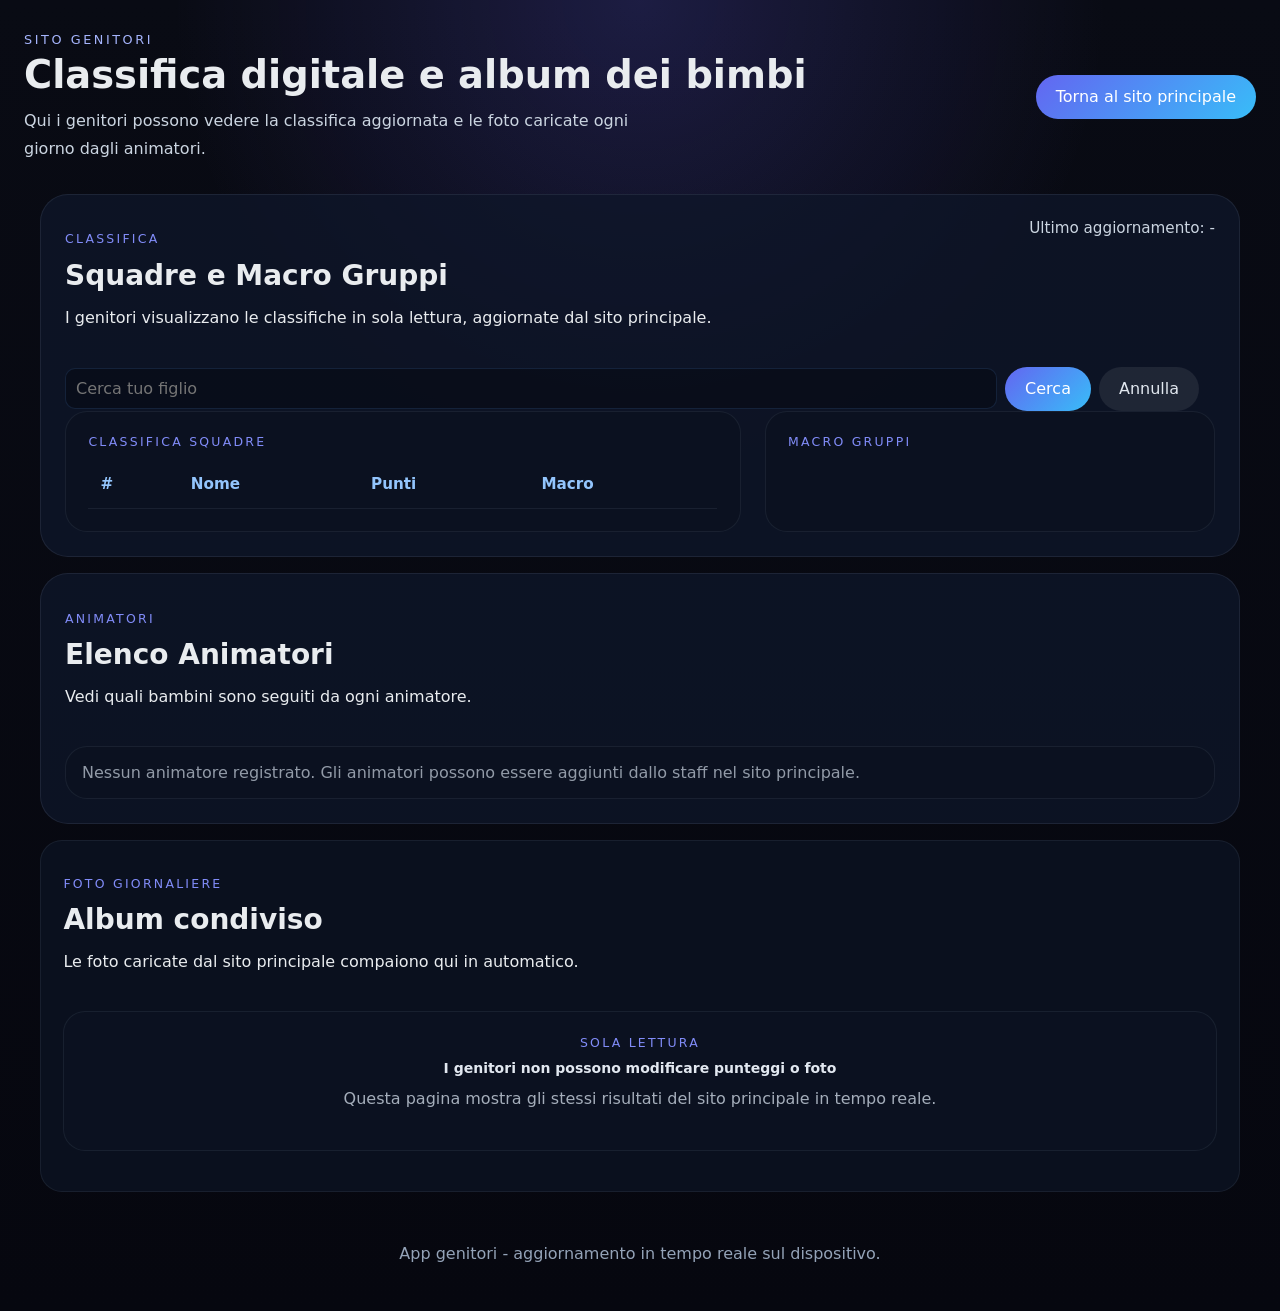
<file: genitori/index.html>
<!DOCTYPE html>
<html lang="it">
<head>
  <meta charset="UTF-8" />
  <meta name="viewport" content="width=device-width, initial-scale=1.0" />
  <title>Classifica Genitori</title>
  <link rel="stylesheet" href="styles.css" />
  <style>
    /* child selector modal */
    #child-prompt-overlay {
      position: fixed; inset: 0; z-index: 9999; display:flex;align-items:center;justify-content:center;backdrop-filter: blur(6px); background: rgba(4,6,12,0.6);
    }
    #child-prompt {
      background: rgba(15,23,42,0.95); border:1px solid rgba(96,165,250,0.22); padding:20px; border-radius:16px; width:320px; color:#e2e8f0;
    }
    #child-prompt input, #child-prompt select { width:100%; padding:10px;border-radius:10px;border:1px solid rgba(96,165,250,0.18);background:rgba(8,10,20,0.6);color:#e2e8f0;margin-top:8px }
    .highlight-row { background: linear-gradient(90deg, rgba(96,165,250,0.06), rgba(96,165,250,0.02)); border-left:4px solid #60a5fa; }
    .highlight-macro { box-shadow: 0 8px 30px rgba(96,165,250,0.12); border:1.5px solid rgba(96,165,250,0.28); }
  </style>
</head>
<body>
  <header class="topbar">
    <div>
      <p class="eyebrow">Sito genitori</p>
      <h1>Classifica digitale e album dei bimbi</h1>
      <p class="intro">Qui i genitori possono vedere la classifica aggiornata e le foto caricate ogni giorno dagli animatori.</p>
    </div>
    <div class="top-actions">
      <a href="../index.html" class="button secondary">Torna al sito principale</a>
    </div>
  </header>

  <main>
    <section class="panel">
      <div class="panel-header">
        <div>
          <p class="eyebrow">Classifica</p>
          <h2>Squadre e Macro Gruppi</h2>
          <p class="intro">I genitori visualizzano le classifiche in sola lettura, aggiornate dal sito principale.</p>
        </div>
        <div class="status">Ultimo aggiornamento: <span id="lastUpdated">-</span></div>
      </div>

      <div style="margin-top:12px;display:flex;gap:8px;align-items:center;">
        <input id="child-search-input" placeholder="Cerca tuo figlio" style="flex:1;padding:10px;border-radius:10px;border:1px solid rgba(96,165,250,0.14);background:rgba(8,10,20,0.6);color:#e2e8f0;" />
        <button id="child-search-btn" class="button" onclick="searchChild()">Cerca</button>
        <button class="button ghost" onclick="clearChildSearch()">Annulla</button>
        <div id="child-search-result" style="margin-left:8px;color:#cbd5e1;font-size:13px;"></div>
      </div>

      <div class="grid-two">
        <div class="table-card">
          <div class="eyebrow" style="margin-bottom:12px;">Classifica Squadre</div>
          <table class="ranking-table">
            <thead>
              <tr>
                  <th>#</th>
                  <th>Nome</th>
                <th>Punti</th>
                <th>Macro</th>
              </tr>
            </thead>
            <tbody id="rankingBody"></tbody>
          </table>
        </div>

        <div class="table-card">
          <div class="eyebrow" style="margin-bottom:12px;">Macro Gruppi</div>
          <div id="macroCards" class="photo-grid"></div>
        </div>
      </div>
    </section>

    <section class="panel">
      <div class="panel-header">
        <div>
          <p class="eyebrow">Animatori</p>
          <h2>Elenco Animatori</h2>
          <p class="intro">Vedi quali bambini sono seguiti da ogni animatore.</p>
        </div>
      </div>
      <div class="table-card" id="animatorList" style="padding:16px;">
        <div style="color:#cbd5e1;opacity:0.7;">Nessun animatore registrato. Gli animatori possono essere aggiunti dallo staff nel sito principale.</div>
      </div>
    </section>

    <section class="panel photo-panel">
      <div class="panel-header">
        <div>
          <p class="eyebrow">Foto giornaliere</p>
          <h2>Album condiviso</h2>
          <p class="small">Le foto caricate dal sito principale compaiono qui in automatico.</p>
        </div>
      </div>

        <div class="table-card" style="display:flex;flex-direction:column;justify-content:center;margin-bottom:18px;">
          <div style="text-align:center;">
            <div class="eyebrow" style="margin-bottom:10px;">Sola lettura</div>
            <div style="font-size:14px;font-weight:700;color:#e2e8f0;">I genitori non possono modificare punteggi o foto</div>
            <p style="margin-top:10px;color:#cbd5e1;opacity:0.8;line-height:1.6;">Questa pagina mostra gli stessi risultati del sito principale in tempo reale.</p>
          </div>
        </div>
        <div class="photo-grid" id="photoGrid"></div>
    </section>
  </main>

  <!-- CHILD PROMPT -->
  <div id="child-prompt-overlay" style="display:none;">
    <div id="child-prompt">
      <div style="font-size:16px;font-weight:700;margin-bottom:6px;">Benvenuto genitore</div>
      <div style="color:#cbd5e1;font-size:13px;margin-bottom:12px;">Inserisci il nome del bambino; cerchiamo automaticamente la sua squadra</div>
      <label style="font-size:12px;color:#cbd5e1;">Nome bambino</label>
      <input id="child-name-input" placeholder="Es. Alice" />
      <div style="display:flex;gap:8px;margin-top:12px;justify-content:flex-end;">
        <button id="child-skip-btn" class="button ghost" style="padding:8px 12px;border-radius:10px;">Salta</button>
        <button id="child-save-btn" class="button" style="padding:8px 12px;border-radius:10px;">Mostra</button>
      </div>
    </div>
  </div>

  <footer class="footer">
    <p>App genitori - aggiornamento in tempo reale sul dispositivo.</p>
  </footer>

  <script src="script.js"></script>
  <script src="import_children.js"></script>
  <script src="search.js"></script>
</body>
</html>
</file>
<file: genitori/styles.css>
:root {
  color-scheme: dark;
  font-family: Inter, system-ui, sans-serif;
  background: #080b14;
  color: #e9ecef;
}
* {
  box-sizing: border-box;
}
body {
  margin: 0;
  min-height: 100vh;
  background: radial-gradient(circle at top, rgba(108, 99, 255, 0.2), transparent 32%),
    linear-gradient(180deg, #090b14 0%, #06070f 100%);
}
img {
  max-width: 100%;
  display: block;
}
a {
  color: inherit;
  text-decoration: none;
}
button,
input {
  font: inherit;
}
.topbar {
  display: flex;
  flex-wrap: wrap;
  justify-content: space-between;
  gap: 1rem;
  padding: 2rem 1.5rem 1rem;
}
.topbar .eyebrow {
  margin: 0 0 0.5rem;
  text-transform: uppercase;
  letter-spacing: 0.2em;
  color: #a5b4fc;
  font-size: 0.8rem;
}
.topbar h1 {
  margin: 0;
  font-size: clamp(2rem, 3vw, 3rem);
  line-height: 1.05;
}
.topbar .intro {
  max-width: 40rem;
  margin: 0.75rem 0 0;
  color: #cbd5e1;
  line-height: 1.7;
}
.top-actions {
  display: flex;
  align-items: center;
}
.main {
  position: relative;
}
.panel {
  background: rgba(15, 23, 42, 0.78);
  border: 1px solid rgba(148, 163, 184, 0.12);
  border-radius: 28px;
  margin: 1rem auto;
  padding: 1.5rem;
  max-width: 1200px;
}
.panel-header {
  display: flex;
  flex-wrap: wrap;
  justify-content: space-between;
  align-items: flex-start;
  gap: 1rem;
  margin-bottom: 1.5rem;
}
.panel-header h2,
.form-card h3 {
  margin: 0.35rem 0 0;
  font-size: 1.75rem;
}
.status {
  font-size: 0.95rem;
  color: #cbd5e1;
  min-width: 180px;
}
.grid-two {
  display: grid;
  grid-template-columns: 1.5fr 1fr;
  gap: 1.5rem;
}
.table-card,
.form-card,
.photo-panel {
  background: rgba(12, 18, 33, 0.9);
  border-radius: 22px;
  border: 1px solid rgba(148, 163, 184, 0.1);
  padding: 1.4rem;
}
.ranking-table {
  width: 100%;
  border-collapse: collapse;
  min-width: 300px;
}
.ranking-table th,
.ranking-table td {
  text-align: left;
  padding: 0.9rem 0.75rem;
  border-bottom: 1px solid rgba(148, 163, 184, 0.1);
}
.ranking-table th {
  color: #93c5fd;
  font-size: 0.95rem;
}
.ranking-table tbody tr:hover {
  background: rgba(99, 102, 241, 0.08);
}
.form-card label {
  display: block;
  margin-bottom: 1rem;
  font-size: 0.95rem;
  color: #cbd5e1;
}
.form-card input[type="text"],
.form-card input[type="number"],
.form-card input[type="file"] {
  width: 100%;
  margin-top: 0.5rem;
  padding: 0.95rem 1rem;
  border-radius: 14px;
  border: 1px solid rgba(148, 163, 184, 0.18);
  background: rgba(15, 23, 42, 0.9);
  color: #f8fafc;
}
.button {
  display: inline-flex;
  align-items: center;
  justify-content: center;
  gap: 0.5rem;
  min-height: 44px;
  padding: 0 1.25rem;
  border: none;
  border-radius: 999px;
  background: linear-gradient(135deg, #6366f1, #38bdf8);
  color: #fff;
  cursor: pointer;
  transition: transform 0.2s ease, filter 0.2s ease;
}
.button:hover {
  transform: translateY(-1px);
  filter: brightness(1.05);
}
.button.ghost {
  background: rgba(255, 255, 255, 0.08);
  color: #e2e8f0;
}
.photo-grid {
  display: grid;
  grid-template-columns: repeat(auto-fit, minmax(220px, 1fr));
  gap: 1rem;
}
.photo-card {
  border-radius: 22px;
  overflow: hidden;
  background: rgba(15, 23, 42, 0.95);
  border: 1px solid rgba(148, 163, 184, 0.12);
  box-shadow: 0 18px 40px rgba(15, 23, 42, 0.25);
}
.photo-card img {
  width: 100%;
  height: 170px;
  object-fit: cover;
}
.photo-card video {
  width: 100%;
  height: 170px;
  object-fit: cover;
  display: block;
}
.photo-card .photo-meta {
  padding: 1rem;
}
.photo-card .photo-meta p {
  margin: 0;
  color: #cbd5e1;
  line-height: 1.5;
}
.eyebrow {
  font-size: 0.78rem;
  letter-spacing: 0.18em;
  color: #818cf8;
  text-transform: uppercase;
}
.footer {
  padding: 1.25rem 1.5rem 2rem;
  text-align: center;
  color: #94a3b8;
}
@media (max-width: 900px) {
  .grid-two {
    grid-template-columns: 1fr;
  }
}
@media (max-width: 640px) {
  .topbar {
    padding-top: 1.25rem;
  }
  .panel {
    margin: 0.75rem;
  }
}
</file>
